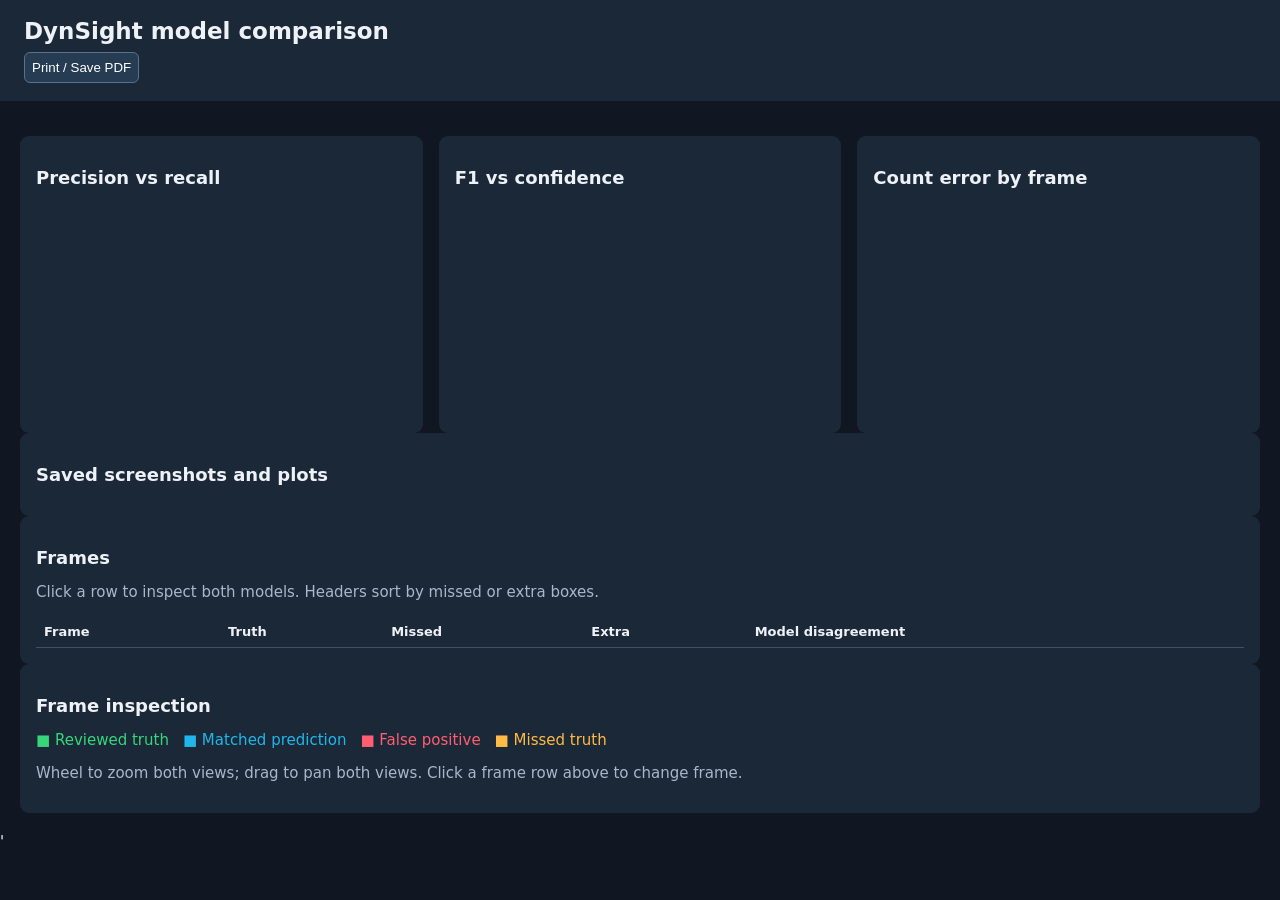
<file: src/dynsight/_internal/vision/label_tool/comparison.html>
<!doctype html>
<html lang="en"><head><meta charset="utf-8"><title>DynSight comparison</title>
<style>
body{font:15px system-ui,sans-serif;margin:0;background:#101722;color:#eef2f7}
header{padding:18px 24px;background:#1b2838;position:sticky;top:0;z-index:2}
h1{font-size:23px;margin:0 0 8px}h2{font-size:18px}main{padding:20px;max-width:1500px;margin:auto}
small,.muted{color:#a9b7c8}button,select{background:#263c53;color:#fff;border:1px solid #5c7288;border-radius:6px;padding:7px;cursor:pointer}
button:hover{background:#365472}.grid{display:grid;grid-template-columns:repeat(auto-fit,minmax(280px,1fr));gap:16px}
.card{background:#1b2838;padding:16px;border-radius:9px;min-width:0}.chart{width:100%;height:210px}
table{border-collapse:collapse;width:100%;font-size:13px}th,td{padding:8px;border-bottom:1px solid #405066;text-align:left}
th{cursor:pointer}tr:hover{background:#273b51}#views{display:grid;grid-template-columns:repeat(auto-fit,minmax(320px,1fr));gap:12px}
.frameview{min-width:0}canvas{width:100%;border:1px solid #53677d;cursor:crosshair}
.legend span{margin-right:14px}.truth{color:#37d67a}.tp{color:#20b7e8}.fp{color:#ff5e70}.fn{color:#ffbb45}
@media print{header{position:static}button,select{display:none}body{background:white;color:black}.card{background:white;border:1px solid #bbb}canvas{max-height:350px;object-fit:contain}}
</style></head><body>
<header><h1>DynSight model comparison</h1><small id="identity"></small> <button onclick="window.print()">Print / Save PDF</button></header>
<main><p id="explain" class="muted"></p><div id="warnings"></div><div id="summary" class="grid"></div>
<div class="grid"><section class="card"><h2>Precision vs recall</h2><svg class="chart" id="pr"></svg></section>
<section class="card"><h2>F1 vs confidence</h2><svg class="chart" id="f1"></svg></section>
<section class="card"><h2>Count error by frame</h2><svg class="chart" id="counts"></svg></section></div>
<section class="card"><h2>Saved screenshots and plots</h2><div id="assets"></div></section>
<section class="card"><h2>Frames</h2><p class="muted">Click a row to inspect both models. Headers sort by missed or extra boxes.</p>
<table><thead><tr><th data-sort="name">Frame</th><th data-sort="truth">Truth</th><th data-sort="fn">Missed</th><th data-sort="fp">Extra</th><th data-sort="disagreement">Model disagreement</th></tr></thead><tbody id="rows"></tbody></table></section>
<section class="card"><h2 id="frameTitle">Frame inspection</h2><div class="legend"><span class="truth">■ Reviewed truth</span><span class="tp">■ Matched prediction</span><span class="fp">■ False positive</span><span class="fn">■ Missed truth</span></div>
<p class="muted">Wheel to zoom both views; drag to pan both views. Click a frame row above to change frame.</p><div id="views"></div></section></main>
<script>const report=__REPORT_DATA__;
const $=id=>document.getElementById(id);let selected=report.reports[0]?.per_frame[0]?.name||null,zoom=1,panX=0,panY=0,sortKey='fn',descending=true,dragStart=null;window.onpointermove=e=>{if(!dragStart)return;panX+=e.clientX-dragStart[0];panY+=e.clientY-dragStart[1];dragStart=[e.clientX,e.clientY];drawViews()};window.onpointerup=()=>{dragStart=null};
const colors=['#20b7e8','#e58cfa','#7dd873','#ffd166'];
for(const name of report.assets||[]){let link=document.createElement('a');link.href=(location.pathname.endsWith('/index.html')?name:location.pathname+'/'+name);link.textContent=name;link.style.marginRight='14px';link.setAttribute('download',name);$('assets').append(link)}
$('identity').textContent=`Benchmark ${report.benchmark_id} · ${report.reports.length} model(s) · ${report.reports[0]?.frames||0} frames`;
$('explain').textContent=`Precision = matched predictions / all predictions; recall = matched truth / all reviewed truth. F1 balances both. Matching IoU ${report.match_iou}. Confidence and detection caps affect which predictions are scored. Box counts alone do not measure accuracy.`;
function el(tag,txt,cls){let x=document.createElement(tag);x.textContent=txt;if(cls)x.className=cls;return x}
for(const warning of report.warnings||[])$('warnings').append(el('p',warning,'muted'));
for(const [i,r] of report.reports.entries()){let c=el('section','', 'card');c.append(el('h2',r.model),el('p',`Precision ${r.precision.toFixed(3)} · Recall ${r.recall.toFixed(3)} · F1 ${r.f1.toFixed(3)}`),el('p',`TP ${r.tp} · FP ${r.fp} · FN ${r.fn}`),el('small',`Checkpoint SHA-256 ${r.model_sha256||'unavailable'} · cap reached on ${r.capped_frames?.length||0} frames · effective settings ${JSON.stringify(r.effective_inference||r.inference||{})}`));$('summary').append(c)}
function graph(id,series,xKey,yKey){let svg=$(id),w=420,h=200,p=28;svg.setAttribute('viewBox',`0 0 ${w} ${h}`);svg.innerHTML='';let xvals=series.flatMap(s=>s.points.map(q=>q[xKey])),yvals=series.flatMap(s=>s.points.map(q=>q[yKey]));let xmin=Math.min(0,...xvals),xmax=Math.max(1,...xvals),ymin=Math.min(0,...yvals),ymax=Math.max(1,...yvals);let line=document.createElementNS('http://www.w3.org/2000/svg','path');line.setAttribute('d',`M ${p} ${p} V ${h-p} H ${w-p}`);line.setAttribute('stroke','#8497ad');line.setAttribute('fill','none');svg.append(line);series.forEach((s,i)=>{let path=document.createElementNS('http://www.w3.org/2000/svg','path');path.setAttribute('d',s.points.map((q,j)=>`${j?'L':'M'} ${p+(q[xKey]-xmin)/(xmax-xmin||1)*(w-2*p)} ${h-p-(q[yKey]-ymin)/(ymax-ymin||1)*(h-2*p)}`).join(' '));path.setAttribute('stroke',colors[i%colors.length]);path.setAttribute('stroke-width','3');path.setAttribute('fill','none');svg.append(path)});let lab=document.createElementNS('http://www.w3.org/2000/svg','text');lab.setAttribute('x',p);lab.setAttribute('y',h-5);lab.setAttribute('fill','#a9b7c8');lab.textContent=series.map((s,i)=>`${i+1}: ${s.name.split('/').pop()}`).join('   ');svg.append(lab)}
graph('pr',report.reports.map(r=>({name:r.model,points:r.threshold_curve})),'recall','precision');graph('f1',report.reports.map(r=>({name:r.model,points:r.threshold_curve})),'confidence','f1');
let names=report.reports[0]?.per_frame.map(f=>f.name)||[];graph('counts',report.reports.map(r=>({name:r.model,points:r.per_frame.map((f,i)=>({index:i/(names.length-1||1),error:Math.abs(f.count_error)/(Math.max(1,f.truth_boxes.length))}))})),'index','error');
function frameRows(){let rows=names.map(name=>{let each=report.reports.map(r=>r.per_frame.find(f=>f.name===name));return {name,each,truth:each[0].truth_boxes.length,fn:Math.max(...each.map(f=>f.fn)),fp:Math.max(...each.map(f=>f.fp)),disagreement:Math.max(...each.map(f=>f.prediction_boxes.length))-Math.min(...each.map(f=>f.prediction_boxes.length))}});rows.sort((a,b)=>{let av=a[sortKey],bv=b[sortKey],v=typeof av==='string'?av.localeCompare(bv):av-bv;return descending?-v:v});$('rows').innerHTML='';rows.forEach(row=>{let tr=document.createElement('tr');[row.name,row.truth,row.fn,row.fp,row.disagreement].forEach(value=>tr.append(el('td',String(value))));tr.onclick=()=>{selected=row.name;zoom=1;panX=panY=0;drawViews()};$('rows').append(tr)})}
document.querySelectorAll('th[data-sort]').forEach(th=>th.onclick=()=>{let key=th.dataset.sort;descending=sortKey===key?!descending:true;sortKey=key;frameRows()});frameRows();
function drawViews(){if(!selected)return;$('frameTitle').textContent=`Frame: ${selected}`;$('views').innerHTML='';let source=new Image();source.onload=()=>{report.reports.forEach((r,i)=>{let row=r.per_frame.find(f=>f.name===selected),wrap=el('div','', 'frameview'),title=el('h3',r.model),canvas=document.createElement('canvas');canvas.width=source.width;canvas.height=source.height;wrap.append(title,canvas,el('small',`TP ${row.tp} · FP ${row.fp} · FN ${row.fn}`));$('views').append(wrap);let ctx=canvas.getContext('2d');ctx.save();ctx.fillStyle='#111';ctx.fillRect(0,0,canvas.width,canvas.height);ctx.translate(panX,panY);ctx.scale(zoom,zoom);ctx.drawImage(source,0,0);let sx=source.width/(row.width||source.width),sy=source.height/(row.height||source.height);function box(b,color){ctx.strokeStyle=color;ctx.lineWidth=2/zoom;ctx.strokeRect(b.x*sx,b.y*sy,b.w*sx,b.h*sy)}row.truth_boxes.forEach((b,j)=>box(b,row.missed.includes(j)?'#ffbb45':'#37d67a'));row.prediction_boxes.forEach((b,j)=>box(b,row.false_positives.includes(j)?'#ff5e70':'#20b7e8'));ctx.restore();canvas.onwheel=e=>{e.preventDefault();zoom=Math.max(1,Math.min(8,zoom*(e.deltaY<0?1.2:1/1.2)));drawViews()};canvas.onpointerdown=e=>{dragStart=[e.clientX,e.clientY]}})};source.src=report.previews[selected]}
drawViews();</script></body></html>'
</file>
